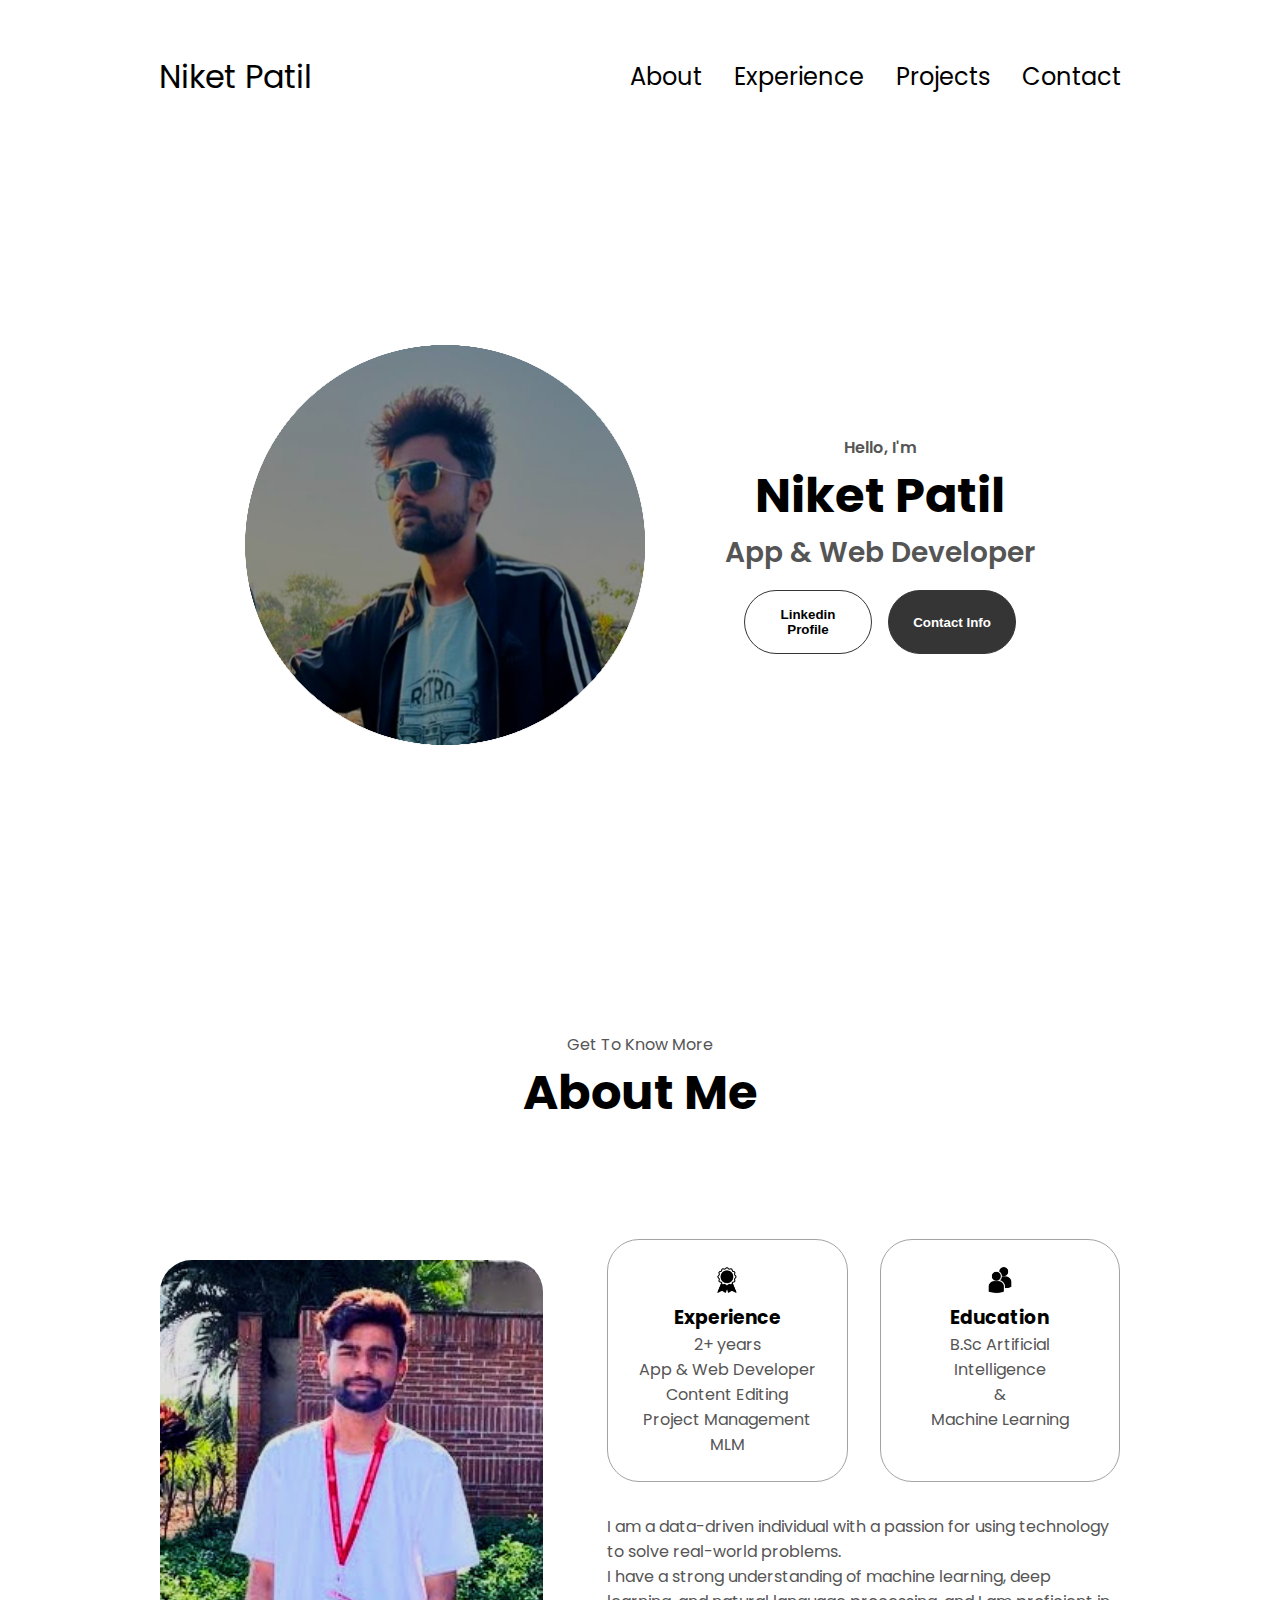
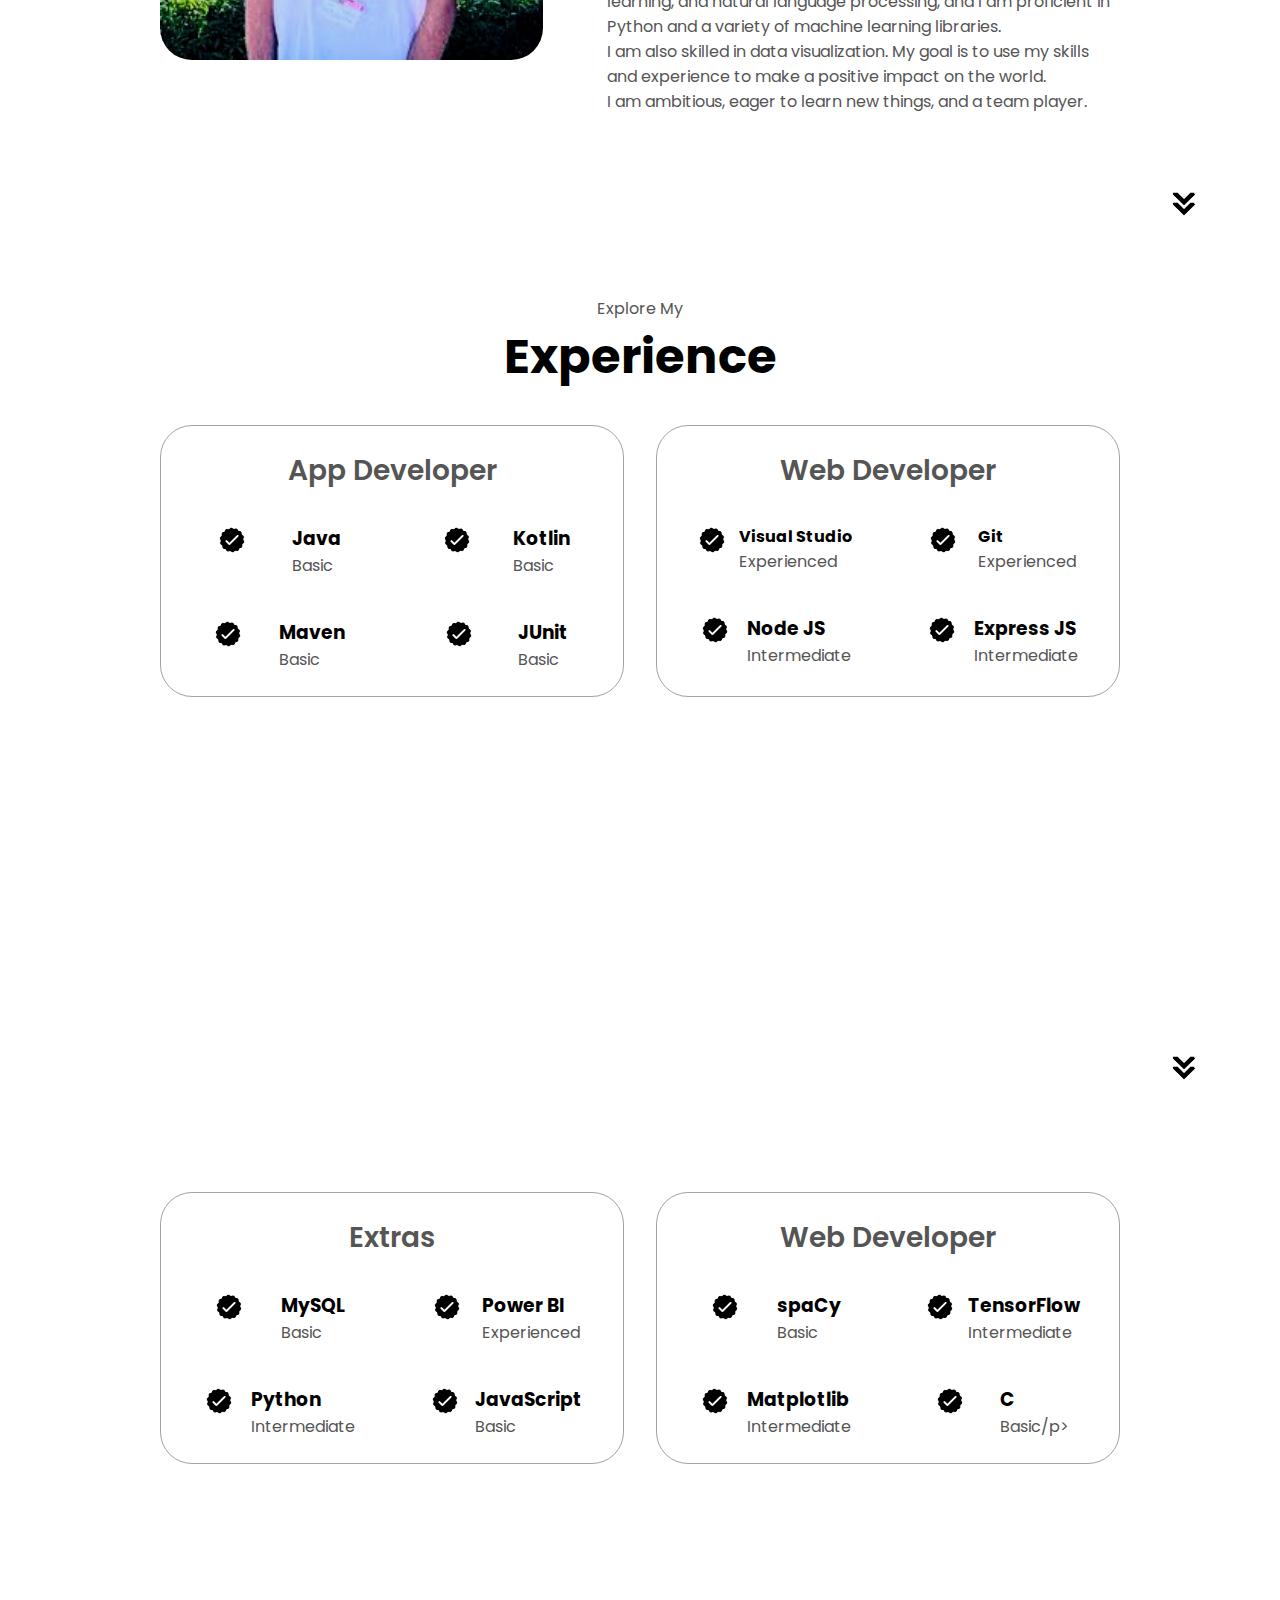
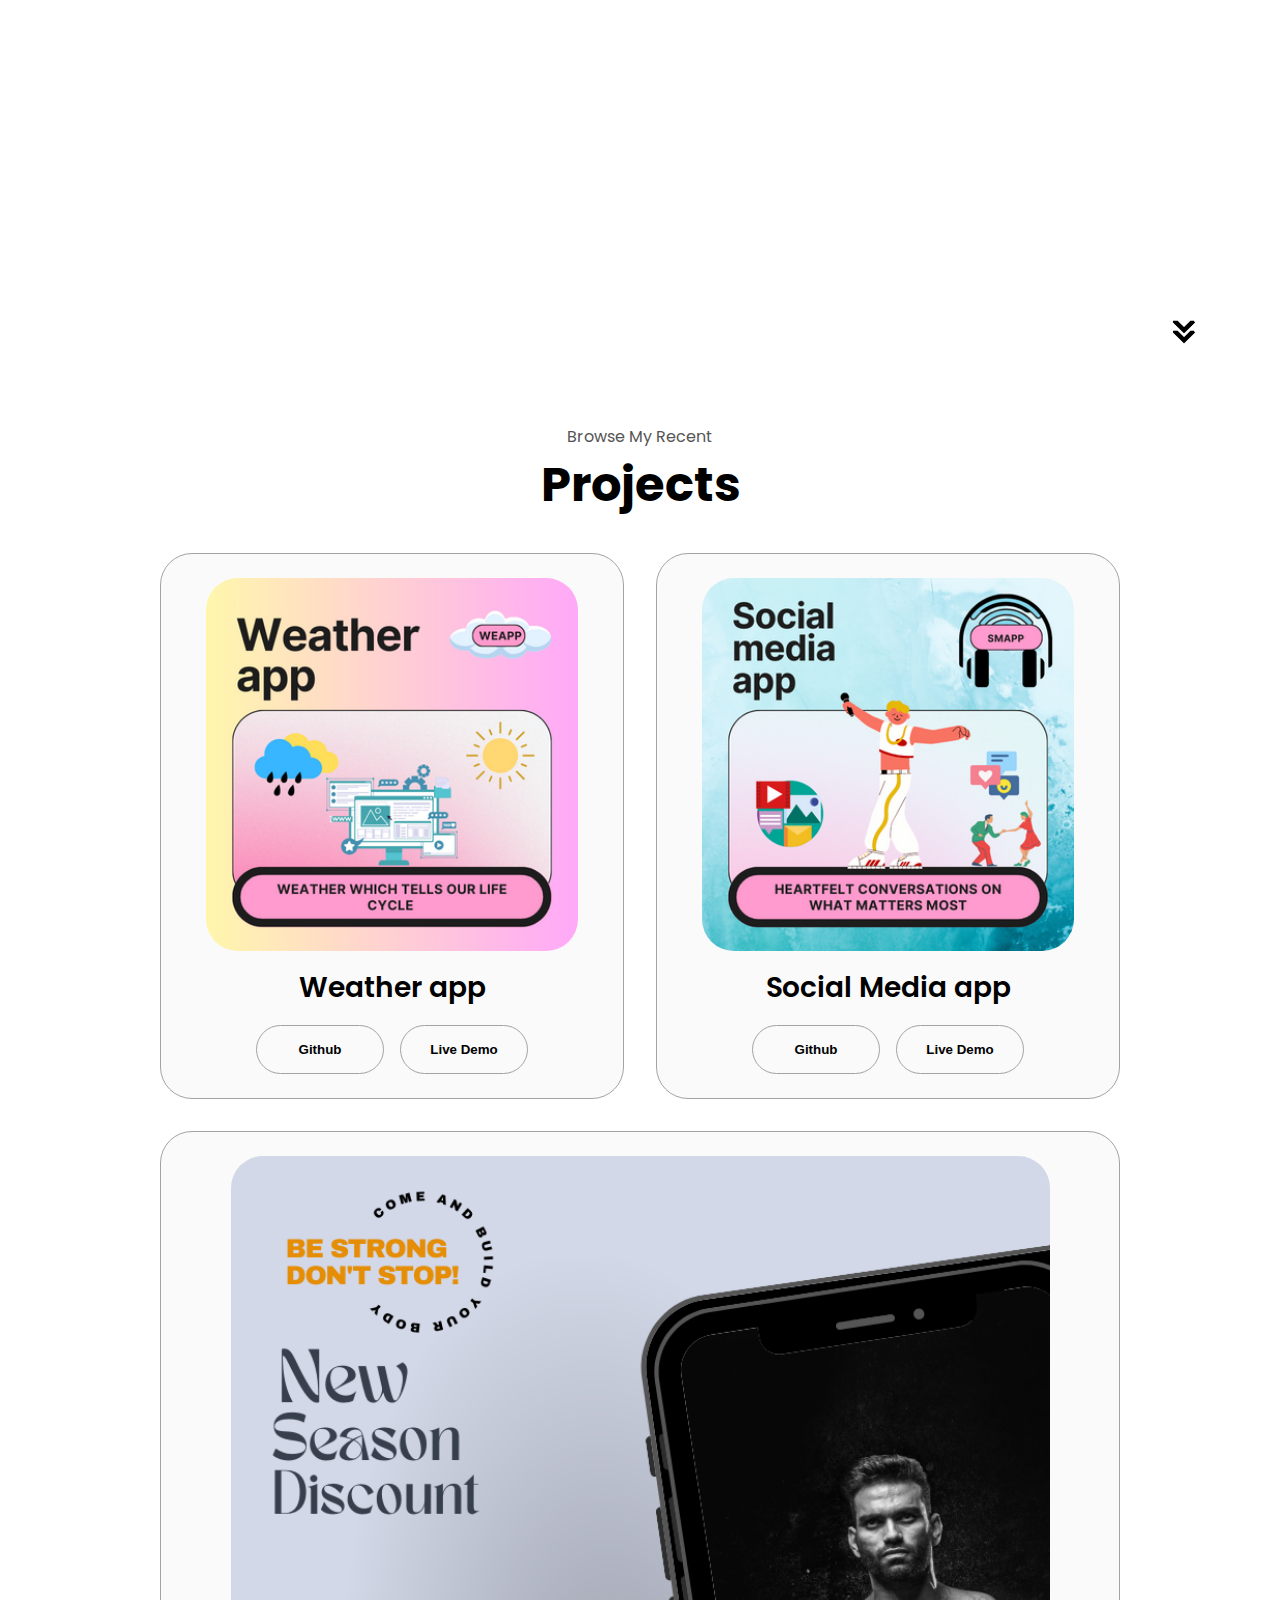
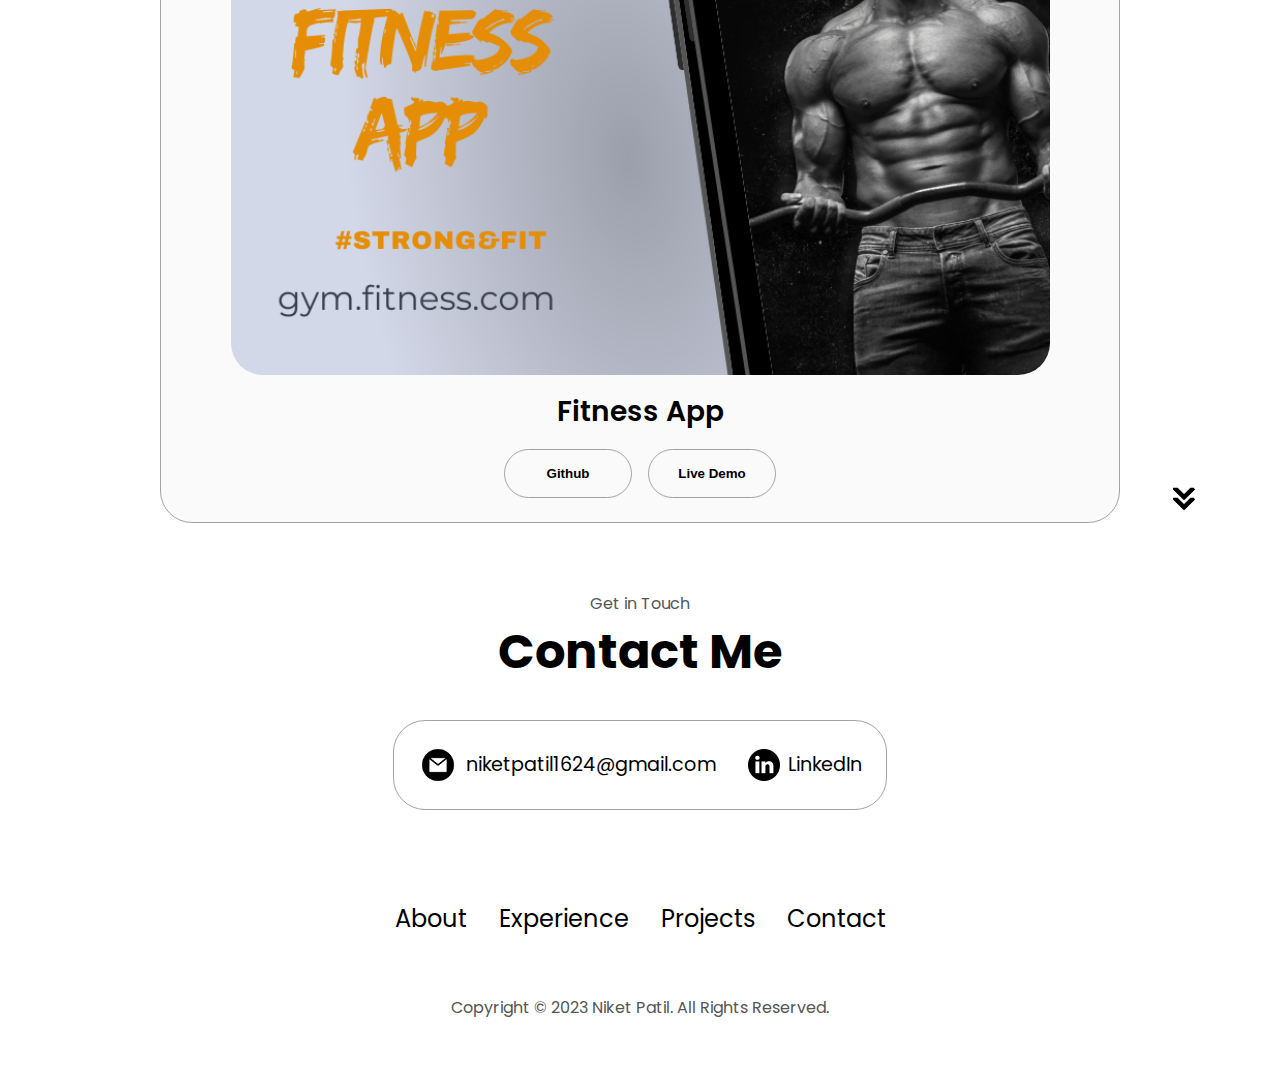
<file: index.html>
<!DOCTYPE html>
<html lang="en">
  <head>
    <meta charset="UTF-8" />
    <meta http-equiv="X-UA-Compatible" content="IE=edge" />
    <meta name="viewport" content="width=device-width, initial-scale=1.0" />
    <title>My Portfolio</title>
    <link rel="stylesheet" href="style.css" />
    <link rel="stylesheet" href="mediaqueries.css" />
  </head>
  <body>
    <nav id="desktop-nav">
      <div class="logo">Niket Patil</div>
      <div>
        <ul class="nav-links">
          <li><a href="#about">About</a></li>
          <li><a href="#experience">Experience</a></li>
          <li><a href="#projects">Projects</a></li>
          <li><a href="#contact">Contact</a></li>
        </ul>
      </div>
    </nav>
    <nav id="hamburger-nav">
      <div class="logo">Niket Patil</div>
      <div class="hamburger-menu">
        <div class="hamburger-icon" onclick="toggleMenu()">
          <span></span>
          <span></span>
          <span></span>
        </div>
        <div class="menu-links">
          <li><a href="#about" onclick="toggleMenu()">About</a></li>
          <li><a href="#experience" onclick="toggleMenu()">Experience</a></li>
          <li><a href="#projects" onclick="toggleMenu()">Projects</a></li>
          <li><a href="#contact" onclick="toggleMenu()">Contact</a></li>
        </div>
      </div>
    </nav>
    <section id="profile">
      <div class="section__pic-container">
        <img src="fotor-202402210259.png" alt="Niket Patil profile picture" />
      </div>
      <div class="section__text">
        <p class="section__text__p1">Hello, I'm</p>
        <h1 class="title">Niket Patil</h1>
        <p class="section__text__p2">App & Web Developer</p>
        <div class="btn-container">
          <button
            class="btn btn-color-2"
            onclick="location.href='https://linkedin.com/'"
          >
            Linkedin Profile
          </button>
          <button class="btn btn-color-1" onclick="location.href='./#contact'">
            Contact Info
          </button>
        </div>
      </div>
    </section>
    <section id="about">
      <p class="section__text__p1">Get To Know More</p>
      <h1 class="title">About Me</h1>
      <div class="section-container">
        <div class="section__pic-container">
          <img
            src="IMG-20240209-WA0016-EDIT.jpg"
            alt="Profile picture"
            class="about-pic"
          />
        </div>
        <div class="about-details-container">
          <div class="about-containers">
            <div class="details-container">
              <img
                src="experience.png"
                alt="Experience icon"
                class="icon"
              />
              <h3>Experience</h3>
              <p>2+ years <br/>App & Web Developer<br>Content Editing<br>Project Management<br>MLM</p>
            </div>
            <div class="details-container">
              <img
                src="education.png"
                alt="Education icon"
                class="icon"
              />
              <h3>Education</h3>
              <p>B.Sc Artificial Intelligence<br>&<p>Machine Learning</p><br/></p>
            </div>
          </div>
          <div class="text-container">
            <p>
              I am a data-driven individual with a passion for using technology to solve real-world problems. <br>I have a strong understanding of machine learning, deep learning, and natural language processing, and I am proficient in Python and a variety of machine learning libraries.<br> I am also skilled in data visualization.
My goal is to use my skills and experience to make a positive impact on the world.<br>I am ambitious, eager to learn new things, and a team player.
            </p>
          </div>
        </div>
      </div>
      <img
        src="arrow.png"
        alt="Arrow icon"
        class="icon arrow"
        onclick="location.href='./#experience'"
      />
    </section>
    <section id="experience">
      <p class="section__text__p1">Explore My</p>
      <h1 class="title">Experience</h1>
      <div class="experience-details-container">
        <div class="about-containers">
          <div class="details-container">
            <h2 class="experience-sub-title">App Developer</h2>
            <div class="article-container">
              <article>
                <img
                  src="checkmark.png"
                  alt="Experience icon"
                  class="icon"
                />
                <div>
                  <h3>Java</h3>
                  <p>Basic</p>
                </div>
              </article>
              <article>
                <img
                  src="checkmark.png"
                  alt="Experience icon"
                  class="icon"
                />
                <div>
                  <h3>Kotlin</h3>
                  <p>Basic</p>
                </div>
              </article>
              <article>
                <img
                  src="checkmark.png"
                  alt="Experience icon"
                  class="icon"
                />
                <div>
                  <h3>Maven</h3>
                  <p>Basic</p>
                </div>
              </article>
              <article>
                <img
                  src="checkmark.png"
                  alt="Experience icon"
                  class="icon"
                />
                <div>
                  <h3>JUnit</h3>
                  <p>Basic</p>
                </div>
              </article>
            </div> 
          </div>
          <div class="details-container">
            <h2 class="experience-sub-title">Web Developer</h2>
            <div class="article-container">
              <article>
                <img
                  src="checkmark.png"
                  alt="Experience icon"
                  class="icon"
                />
                <div>
                  <h4>Visual Studio</h4>
                  <p>Experienced</p>
                </div>
              </article>
              <article>
                <img
                  src="checkmark.png"
                  alt="Experience icon"
                  class="icon"
                />
                <div>
                  <h4>Git</h4>
                  <p>Experienced</p>
                </div>
              </article>
              <article>
                <img
                  src="checkmark.png"
                  alt="Experience icon"
                  class="icon"
                />
                <div>
                  <h3>Node JS</h3>
                  <p>Intermediate</p>
                </div>
              </article>
              <article>
                <img
                  src="checkmark.png"
                  alt="Experience icon"
                  class="icon"
                />
                <div>
                  <h3>Express JS</h3>
                  <p>Intermediate</p>
                </div>
              </article>
            </div>
          </div>
        </div>
      </div>
      <img
        src="arrow.png"
        alt="Arrow icon"
        class="icon arrow"
        onclick="location.href='./#projects'"
      />
    </section>
    <section id="experience">
      <div class="experience-details-container">
        <div class="about-containers">
          <div class="details-container">
            <h2 class="experience-sub-title">Extras</h2>
            <div class="article-container">
              <article>
                <img
                  src="checkmark.png"
                  alt="Experience icon"
                  class="icon"
                />
                <div>
                  <h3>MySQL</h3>
                  <p>Basic</p>
                </div>
              </article>
              <article>
                <img
                  src="checkmark.png"
                  alt="Experience icon"
                  class="icon"
                />
                <div>
                  <h3>Power BI</h3>
                  <p>Experienced</p>
                </div>
              </article>
              <article>
                <img
                  src="checkmark.png"
                  alt="Experience icon"
                  class="icon"
                />
                <div>
                  <h3>Python</h3>
                  <p>Intermediate</p>
                </div>
              </article>
              <article>
                <img
                  src="checkmark.png"
                  alt="Experience icon"
                  class="icon"
                />
                <div>
                  <h3>JavaScript</h3>
                  <p>Basic</p>
                </div>
              </article>
            </div>
          </div>
          <div class="details-container">
            <h2 class="experience-sub-title">Web Developer</h2>
            <div class="article-container">
              <article>
                <img
                  src="checkmark.png"
                  alt="Experience icon"
                  class="icon"
                />
                <div>
                  <h3>spaCy</h3>
                  <p>Basic</p>
                </div>
              </article>
              <article>
                <img
                  src="checkmark.png"
                  alt="Experience icon"
                  class="icon"
                />
                <div>
                  <h3>TensorFlow</h3>
                  <p>Intermediate</p>
                </div>
              </article>
              <article>
                <img
                  src="checkmark.png"
                  alt="Experience icon"
                  class="icon"
                />
                <div>
                  <h3>Matplotlib</h3>
                  <p>Intermediate</p>
                </div>
              </article>
              <article>
                <img
                  src="checkmark.png"
                  alt="Experience icon"
                  class="icon"
                />
                <div>
                  <h3>C</h3>
                  <p>Basic/p>
                </div>
              </article>
            </div>
          </div>
        </div>
      </div>
      <img
        src="arrow.png"
        alt="Arrow icon"
        class="icon arrow"
        onclick="location.href='./#projects'"
      />
    </section>
    <section id="projects">
      <p class="section__text__p1">Browse My Recent</p>
      <h1 class="title">Projects</h1>
      <div class="experience-details-container">
        <div class="about-containers">
          <div class="details-container color-container">
            <div class="article-container">
              <img
                src="project-1.png"
                alt="Project 1"
                class="project-img"
              />
            </div>
            <h2 class="experience-sub-title project-title">Weather app</h2>
            <div class="btn-container">
              <button
                class="btn btn-color-2 project-btn"
                onclick="location.href=''"
              >
                Github
              </button>
              <button
                class="btn btn-color-2 project-btn"
                onclick="location.href=''"
              >
                Live Demo
              </button>
            </div>
          </div>
          <div class="details-container color-container">
            <div class="article-container">
              <img
                src="project-2.png"
                alt="Project 2"
                class="project-img"
              />
            </div>
            <h2 class="experience-sub-title project-title">Social Media app</h2>
            <div class="btn-container">
              <button
                class="btn btn-color-2 project-btn"
                onclick="location.href=''"
              >
                Github
              </button>
              <button
                class="btn btn-color-2 project-btn"
                onclick="location.href=''"
              >
                Live Demo
              </button>
            </div>
          </div>
          <div class="details-container color-container">
            <div class="article-container">
              <img
                src="project-3.png"
                alt="Project 3"
                class="project-img"
              />
            </div>
            <h2 class="experience-sub-title project-title">Fitness App</h2>
            <div class="btn-container">
              <button
                class="btn btn-color-2 project-btn"
                onclick="location.href=''"
              >
                Github
              </button>
              <button
                class="btn btn-color-2 project-btn"
                onclick="location.href=''"
              >
                Live Demo
              </button>
            </div>
          </div>
        </div>
      </div>
      <img
        src="arrow.png"
        alt="Arrow icon"
        class="icon arrow"
        onclick="location.href='./#contact'"
      />
    </section>
    <section id="contact">
      <p class="section__text__p1">Get in Touch</p>
      <h1 class="title">Contact Me</h1>
      <div class="contact-info-upper-container">
        <div class="contact-info-container">
          <img
            src="email.png"
            alt="Email icon"
            class="icon contact-icon email-icon"
          />
          <p><a href="mailto:examplemail@gmail.com">niketpatil1624@gmail.com</a></p>
        </div>
        <div class="contact-info-container">
          <img
            src="linkedin.png"
            alt="LinkedIn icon"
            class="icon contact-icon"
          />
          <p><a href="https://www.linkedin.com/in/niket-patil-">LinkedIn</a></p>
        </div>
      </div>
    </section>
    <footer>
      <nav>
        <div class="nav-links-container">
          <ul class="nav-links">
            <li><a href="#about">About</a></li>
            <li><a href="#experience">Experience</a></li>
            <li><a href="#projects">Projects</a></li>
            <li><a href="#contact">Contact</a></li>
          </ul>
        </div>
      </nav>
      <p>Copyright &#169; 2023 Niket Patil. All Rights Reserved.</p>
    </footer>
    <script src="script.js"></script>
  </body>
</html>
</file>
<file: style.css>
/* GENERAL */

@import url("https://fonts.googleapis.com/css2?family=Poppins:wght@300;400;500;600&display=swap");

* {
  margin: 0;
  padding: 0;
}

body {
  font-family: "Poppins", sans-serif;
}

html {
  scroll-behavior: smooth;
}

p {
  color: rgb(85, 85, 85);
}

/* TRANSITION */

a,
.btn {
  transition: all 300ms ease;
}

/* DESKTOP NAV */

nav,
.nav-links {
  display: flex;
}

nav {
  justify-content: space-around;
  align-items: center;
  height: 17vh;
}

.nav-links {
  gap: 2rem;
  list-style: none;
  font-size: 1.5rem;
}

a {
  color: black;
  text-decoration: none;
  text-decoration-color: white;
}

a:hover {
  color: grey;
  text-decoration: underline;
  text-underline-offset: 1rem;
  text-decoration-color: rgb(181, 181, 181);
}

.logo {
  font-size: 2rem;
}

.logo:hover {
  cursor: default;
}

/* HAMBURGER MENU */

#hamburger-nav {
  display: none;
}

.hamburger-menu {
  position: relative;
  display: inline-block;
}

.hamburger-icon {
  display: flex;
  flex-direction: column;
  justify-content: space-between;
  height: 24px;
  width: 30px;
  cursor: pointer;
}

.hamburger-icon span {
  width: 100%;
  height: 2px;
  background-color: black;
  transition: all 0.3 ease-in-out;
}

.menu-links {
  position: absolute;
  top: 100%;
  right: 0;
  background-color: white;
  width: fit-content;
  max-height: 0;
  overflow: hidden;
  transition: all 0.3 ease-in-out;
}

.menu-links a {
  display: block;
  padding: 10px;
  text-align: center;
  font-size: 1.5rem;
  color: black;
  text-decoration: none;
  transition: all 0.3 ease-in-out;
}

.menu-links li {
  list-style: none;
}

.menu-links.open {
  max-height: 300px;
}

.hamburger-icon.open span:first-child {
  transform: rotate(45deg) translate(10px, 5px);
}

.hamburger-icon.open span:nth-child(2) {
  opacity: 0;
}

.hamburger-icon.open span:last-child {
  transform: rotate(-45deg) translate(10px, -5px);
}

.hamburger-icon span:first-child {
  transform: none;
}

.hamburger-icon span:first-child {
  opacity: 1;
}

.hamburger-icon span:first-child {
  transform: none;
}

/* SECTIONS */

section {
  padding-top: 4vh;
  height: 96vh;
  margin: 0 10rem;
  box-sizing: border-box;
  min-height: fit-content;
}

.section-container {
  display: flex;
}

/* PROFILE SECTION */

#profile {
  display: flex;
  justify-content: center;
  gap: 5rem;
  height: 80vh;
}

.section__pic-container {
  display: flex;
  height: 400px;
  width: 400px;
  margin: auto 0;
}

.section__text {
  align-self: center;
  text-align: center;
}

.section__text p {
  font-weight: 600;
}

.section__text__p1 {
  text-align: center;
}

.section__text__p2 {
  font-size: 1.75rem;
  margin-bottom: 1rem;
}

.title {
  font-size: 3rem;
  text-align: center;
}

#socials-container {
  display: flex;
  justify-content: center;
  margin-top: 1rem;
  gap: 1rem;
}

/* ICONS */

.icon {
  cursor: pointer;
  height: 2rem;
}

/* BUTTONS */

.btn-container {
  display: flex;
  justify-content: center;
  gap: 1rem;
}

.btn {
  font-weight: 600;
  transition: all 300ms ease;
  padding: 1rem;
  width: 8rem;
  border-radius: 2rem;
}

.btn-color-1,
.btn-color-2 {
  border: rgb(53, 53, 53) 0.1rem solid;
}

.btn-color-1:hover,
.btn-color-2:hover {
  cursor: pointer;
}

.btn-color-1,
.btn-color-2:hover {
  background: rgb(53, 53, 53);
  color: white;
}

.btn-color-1:hover {
  background: rgb(0, 0, 0);
}

.btn-color-2 {
  background: none;
}

.btn-color-2:hover {
  border: rgb(255, 255, 255) 0.1rem solid;
}

.btn-container {
  gap: 1rem;
}

/* ABOUT SECTION */

#about {
  position: relative;
}

.about-containers {
  gap: 2rem;
  margin-bottom: 2rem;
  margin-top: 2rem;
}

.about-details-container {
  justify-content: center;
  flex-direction: column;
}

.about-containers,
.about-details-container {
  display: flex;
}

.about-pic {
  border-radius: 2rem;
}

.arrow {
  position: absolute;
  right: -5rem;
  bottom: 2.5rem;
}

.details-container {
  padding: 1.5rem;
  flex: 1;
  background: white;
  border-radius: 2rem;
  border: rgb(53, 53, 53) 0.1rem solid;
  border-color: rgb(163, 163, 163);
  text-align: center;
}

.section-container {
  gap: 4rem;
  height: 80%;
}

.section__pic-container {
  height: 400px;
  width: 400px;
  margin: auto 0;
}

/* EXPERIENCE SECTION */

#experience {
  position: relative;
}

.experience-sub-title {
  color: rgb(85, 85, 85);
  font-weight: 600;
  font-size: 1.75rem;
  margin-bottom: 2rem;
}

.experience-details-container {
  display: flex;
  justify-content: center;
  flex-direction: column;
}

.article-container {
  display: flex;
  text-align: initial;
  flex-wrap: wrap;
  flex-direction: row;
  gap: 2.5rem;
  justify-content: space-around;
}

article {
  display: flex;
  width: 10rem;
  justify-content: space-around;
  gap: 0.5rem;
}

article .icon {
  cursor: default;
}

/* PROJECTS SECTION */

#projects {
  position: relative;
}

.color-container {
  border-color: rgb(163, 163, 163);
  background: rgb(250, 250, 250);
}

.project-img {
  border-radius: 2rem;
  width: 90%;
  height: 90%;
}

.project-title {
  margin: 1rem;
  color: black;
}

.project-btn {
  color: black;
  border-color: rgb(163, 163, 163);
}

/* CONTACT */

#contact {
  display: flex;
  justify-content: center;
  flex-direction: column;
  height: 70vh;
}

.contact-info-upper-container {
  display: flex;
  justify-content: center;
  border-radius: 2rem;
  border: rgb(53, 53, 53) 0.1rem solid;
  border-color: rgb(163, 163, 163);
  background: (250, 250, 250);
  margin: 2rem auto;
  padding: 0.5rem;
}

.contact-info-container {
  display: flex;
  align-items: center;
  justify-content: center;
  gap: 0.5rem;
  margin: 1rem;
}

.contact-info-container p {
  font-size: larger;
}

.contact-icon {
  cursor: default;
}

.email-icon {
  height: 2.5rem;
}

/* FOOTER SECTION */

footer {
  height: 26vh;
  margin: 0 1rem;
}

footer p {
  text-align: center;
}
</file>
<file: mediaqueries.css>
@media screen and (max-width: 1400px) {
  #profile {
    height: 83vh;
    margin-bottom: 6rem;
  }
  .about-containers {
    flex-wrap: wrap;
  }
  #contact,
  #projects {
    height: fit-content;
  }
}

@media screen and (max-width: 1200px) {
  #desktop-nav {
    display: none;
  }
  #hamburger-nav {
    display: flex;
  }
  #experience,
  .experience-details-container {
    margin-top: 2rem;
  }
  #profile,
  .section-container {
    display: block;
  }
  .arrow {
    display: none;
  }
  section,
  .section-container {
    height: fit-content;
  }
  section {
    margin: 0 5%;
  }
  .section__pic-container {
    width: 275px;
    height: 275px;
    margin: 0 auto 2rem;
  }
  .about-containers {
    margin-top: 0;
  }
}

@media screen and (max-width: 600px) {
  #contact,
  footer {
    height: 40vh;
  }
  #profile {
    height: 83vh;
    margin-bottom: 0;
  }
  article {
    font-size: 1rem;
  }
  footer nav {
    height: fit-content;
    margin-bottom: 2rem;
  }
  .about-containers,
  .contact-info-upper-container,
  .btn-container {
    flex-wrap: wrap;
  }
  .contact-info-container {
    margin: 0;
  }
  .contact-info-container p,
  .nav-links li a {
    font-size: 1rem;
  }
  .experience-sub-title {
    font-size: 1.25rem;
  }
  .logo {
    font-size: 1.5rem;
  }
  .nav-links {
    flex-direction: column;
    gap: 0.5rem;
    text-align: center;
  }
  .section__pic-container {
    width: auto;
    height: 46vw;
    justify-content: center;
  }
  .section__text__p2 {
    font-size: 1.25rem;
  }
  .title {
    font-size: 2rem;
  }
  .text-container {
    text-align: justify;
  }
}
</file>
